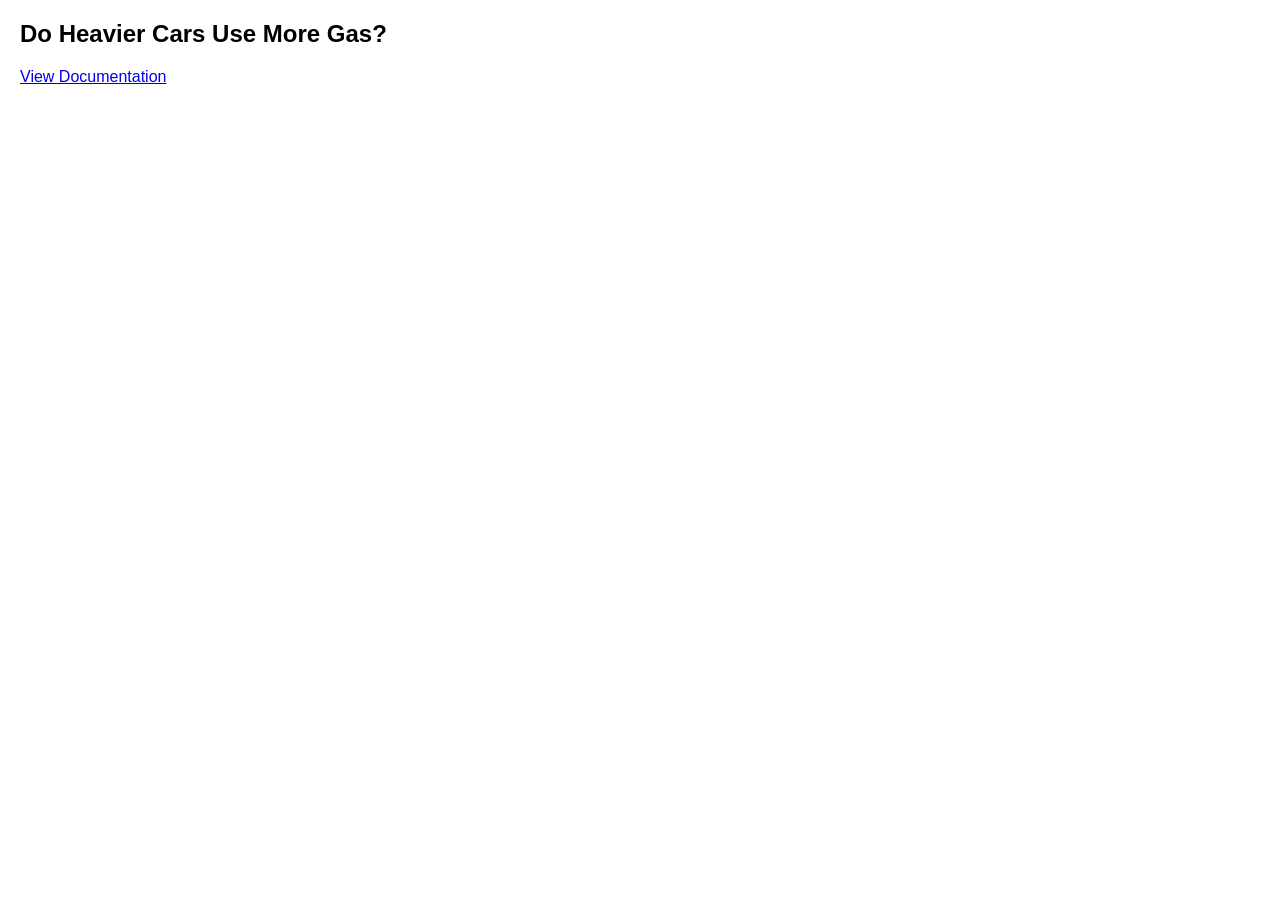
<file: index.html>
<!DOCTYPE html>
<html>
<head>
  <title>Car Weight vs MPG</title>
  <script src="https://d3js.org/d3.v7.min.js"></script>
</head>
<body>

<h2>Do Heavier Cars Use More Gas?</h2>

<script src="script.js"></script>

</body>
</html>
<link rel="stylesheet" href="style.css">
<p><a href="docs.html">View Documentation</a></p>
</file>
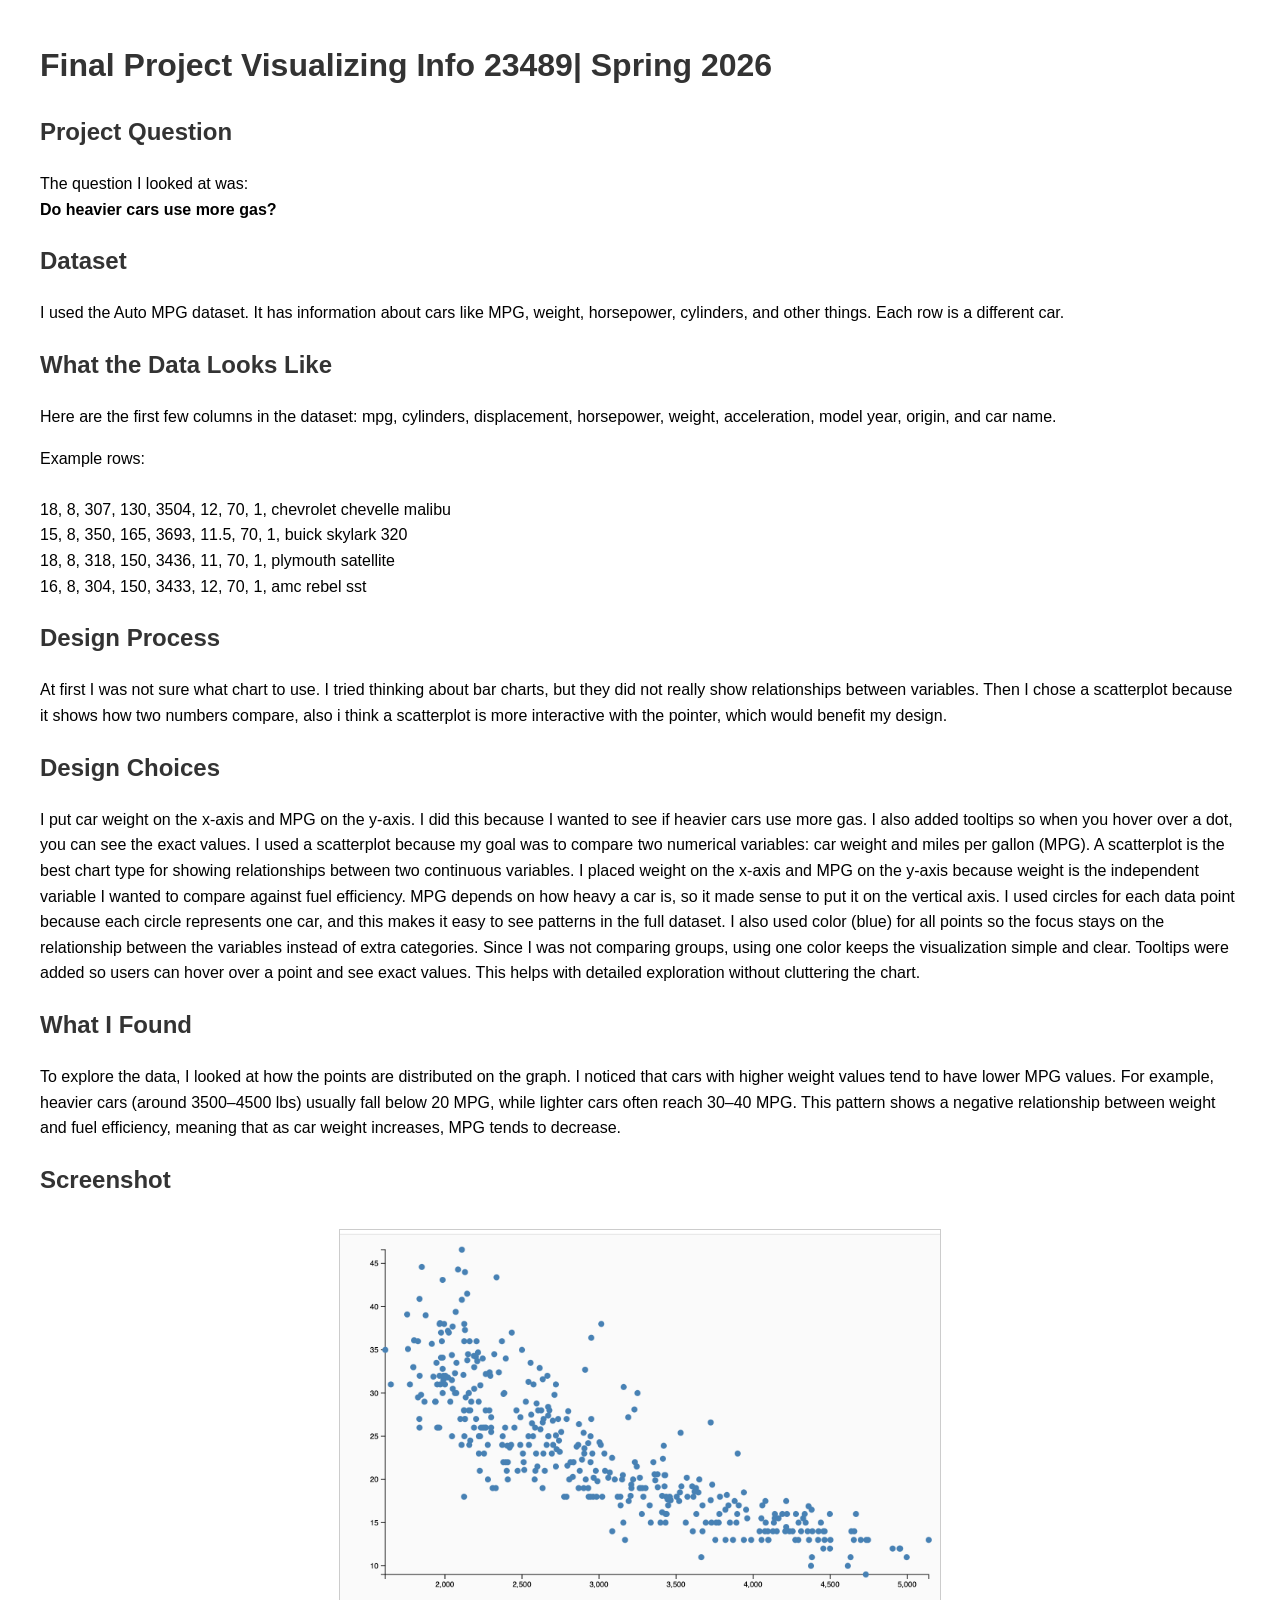
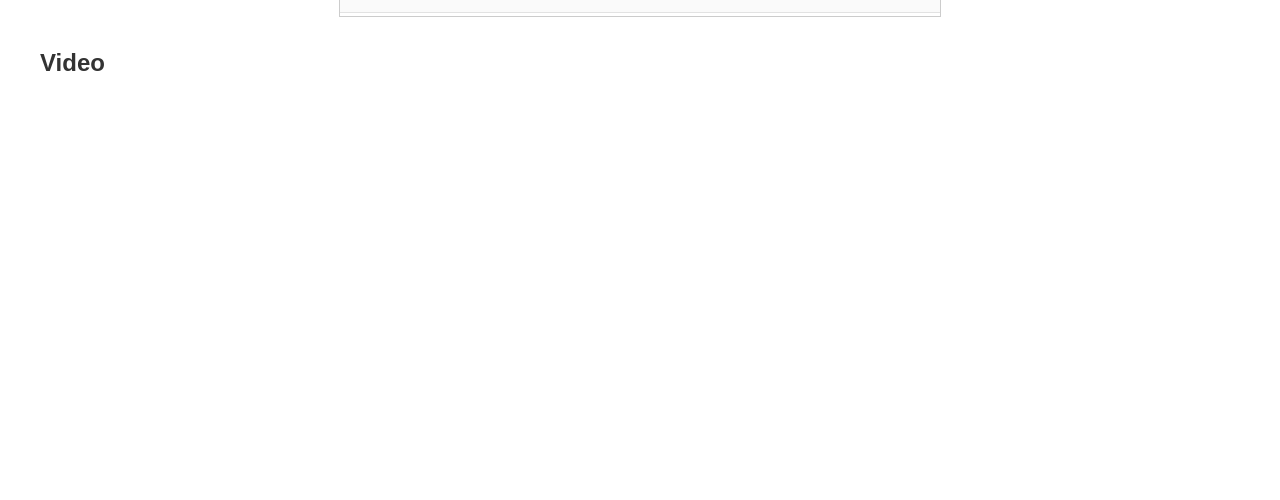
<file: docs.html>
<!DOCTYPE html>
<html>
<head>
  <title>Final Project </title>

  <style>
    body {
      font-family: Arial;
      margin: 40px;
      line-height: 1.6;
    }

    h1, h2 {
      color: #333;
    }

    img {
      width: 600px;
      border: 1px solid #ccc;
      margin-top: 10px;
    }
  </style>
</head>

<body>

  <h1>Final Project Visualizing Info 23489| Spring 2026</h1>

  <h2>Project Question</h2>
  <p>
    The question I looked at was: <br>
    <b>Do heavier cars use more gas?</b>
  </p>

  <h2>Dataset</h2>
  <p>
    I used the Auto MPG dataset. It has information about cars like MPG, weight, horsepower, cylinders, and other things. Each row is a different car.
  </p>

  <h2>What the Data Looks Like</h2>
  <p>
    Here are the first few columns in the dataset:
    mpg, cylinders, displacement, horsepower, weight, acceleration, model year, origin, and car name.
  </p>

  <p>
    Example rows:
    <br><br>
    18, 8, 307, 130, 3504, 12, 70, 1, chevrolet chevelle malibu<br>
    15, 8, 350, 165, 3693, 11.5, 70, 1, buick skylark 320<br>
    18, 8, 318, 150, 3436, 11, 70, 1, plymouth satellite<br>
    16, 8, 304, 150, 3433, 12, 70, 1, amc rebel sst
  </p>

  <h2>Design Process</h2>
  <p>
    At first I was not sure what chart to use. I tried thinking about bar charts, but they did not really show relationships between variables. Then I chose a scatterplot because it shows how two numbers compare, also i think a scatterplot is more interactive with the pointer, which would benefit my design.
  </p>

  <h2>Design Choices</h2>
  <p>
    I put car weight on the x-axis and MPG on the y-axis. I did this because I wanted to see if heavier cars use more gas. I also added tooltips so when you hover over a dot, you can see the exact values. I used a scatterplot because my goal was to compare two numerical variables: car weight and miles per gallon (MPG). A scatterplot is the best chart type for showing relationships between two continuous variables.

I placed weight on the x-axis and MPG on the y-axis because weight is the independent variable I wanted to compare against fuel efficiency. MPG depends on how heavy a car is, so it made sense to put it on the vertical axis.

I used circles for each data point because each circle represents one car, and this makes it easy to see patterns in the full dataset.

I also used color (blue) for all points so the focus stays on the relationship between the variables instead of extra categories. Since I was not comparing groups, using one color keeps the visualization simple and clear.

Tooltips were added so users can hover over a point and see exact values. This helps with detailed exploration without cluttering the chart.
  </p>

  <h2>What I Found</h2>
  <p>
    To explore the data, I looked at how the points are distributed on the graph. I noticed that cars with higher weight values tend to have lower MPG values.

For example, heavier cars (around 3500–4500 lbs) usually fall below 20 MPG, while lighter cars often reach 30–40 MPG.

This pattern shows a negative relationship between weight and fuel efficiency, meaning that as car weight increases, MPG tends to decrease.
  </p>

  <h2>Screenshot</h2>

<div style="text-align:center;">
  <img src="scatterplot.png" alt="Scatterplot of car weight vs MPG" width="600">
</div>

  <h2>Video</h2>

<iframe width="600" height="350"
  src="https://www.youtube.com/embed/KuNBK7UbQzY"
  frameborder="0"
  allowfullscreen>
</iframe>
 

</body>
</html>
</file>
<file: style.css>
body {
  font-family: Arial, sans-serif;
  margin: 20px;
}

svg {
  border: 1px solid #ddd;
  background-color: #fafafa;
}
</file>
